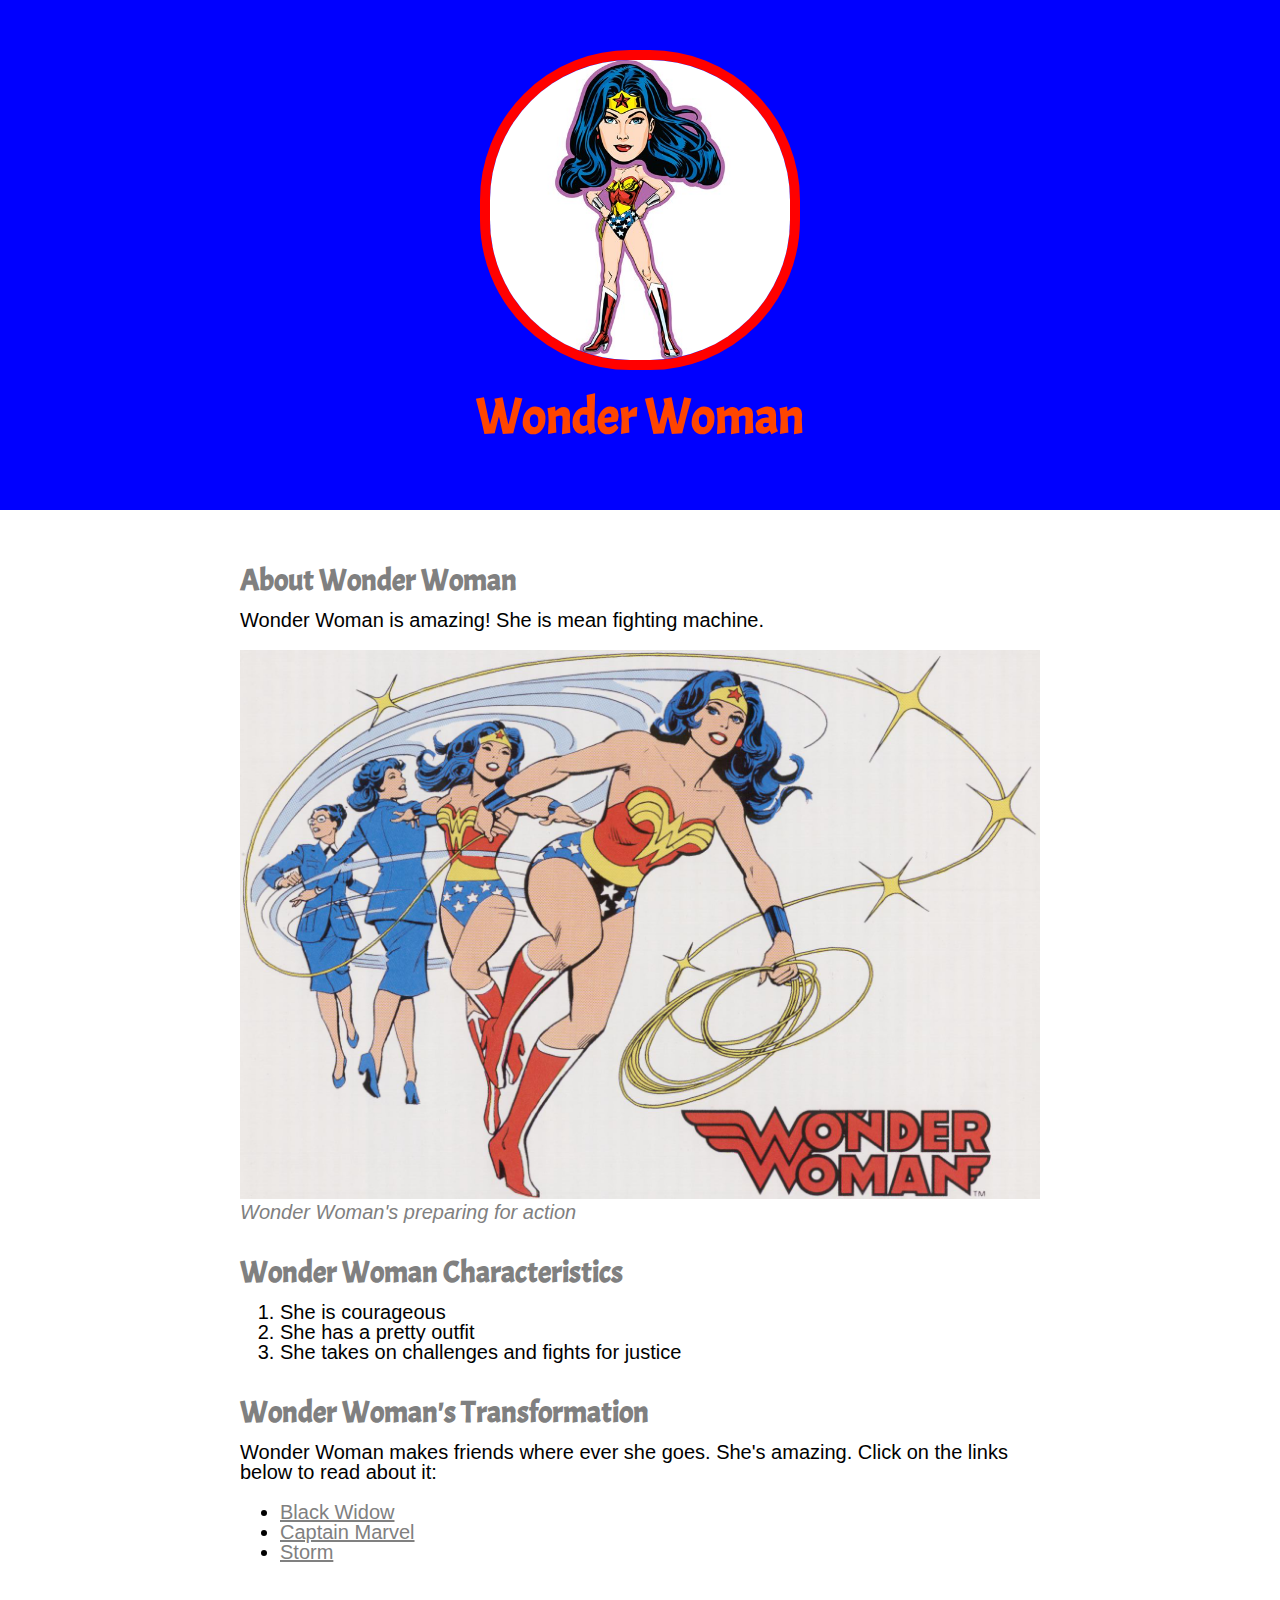
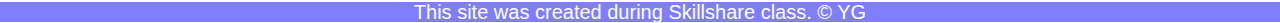
<file: index.html>
<!DOCTYPE html>
<html>
    <head>
        <title>Wonder Woman</title>
        <link rel="icon" href="img/wonderwoman.jpeg">
        <link href="https://fonts.googleapis.com/css2?family=Acme&display=swap" rel="stylesheet">
        <link rel="stylesheet" type="text/css" href="css/hero.css">
    </head>
    <body>
        <!-- header element -->
        <header>
            <img src="img/wonderwoman.jpeg">
            <h1>Wonder Woman</h1>
        </header>

        <!-- main element -->
        <main>
            <h2>About Wonder Woman</h2>
            <p>Wonder Woman is amazing! She is mean fighting machine.</p>
            <img src="img/wonderwoman-transform.jpeg">
            <p class="caption">Wonder Woman's preparing for action</p>
            <h2>Wonder Woman Characteristics</h2>
            <!--ol is ordered list with numbers on left-->
            <ol>
                <li>She is courageous</li>
                <li>She has a pretty outfit</li>
                <li>She takes on challenges and fights for justice</li>
            </ol>
            <h2>Wonder Woman's Transformation</h2>
            <p>Wonder Woman makes friends where ever she goes. She's amazing. Click on the links below to read about it:</p>
            <!--ul is ordered list with discs-->
            <ul>
                <li><a target=".blank" href="https://en.wikipedia.org/wiki/Black_Widow_(2020_film)">Black Widow</a></li>          
                <li><a target=".blank" href="https://en.wikipedia.org/wiki/Captain_Marvel_(film)">Captain Marvel</a></li>
                <li><a target=".blank" href="https://en.wikipedia.org/wiki/Storm_(Marvel_Comics)">Storm</a></li>
            </ul>
        </main>
        <!--footer element-->
        <footer>
            <p>This site was created during Skillshare class. &copy; YG</p>
        </footer>



    </body>
</html>
</file>
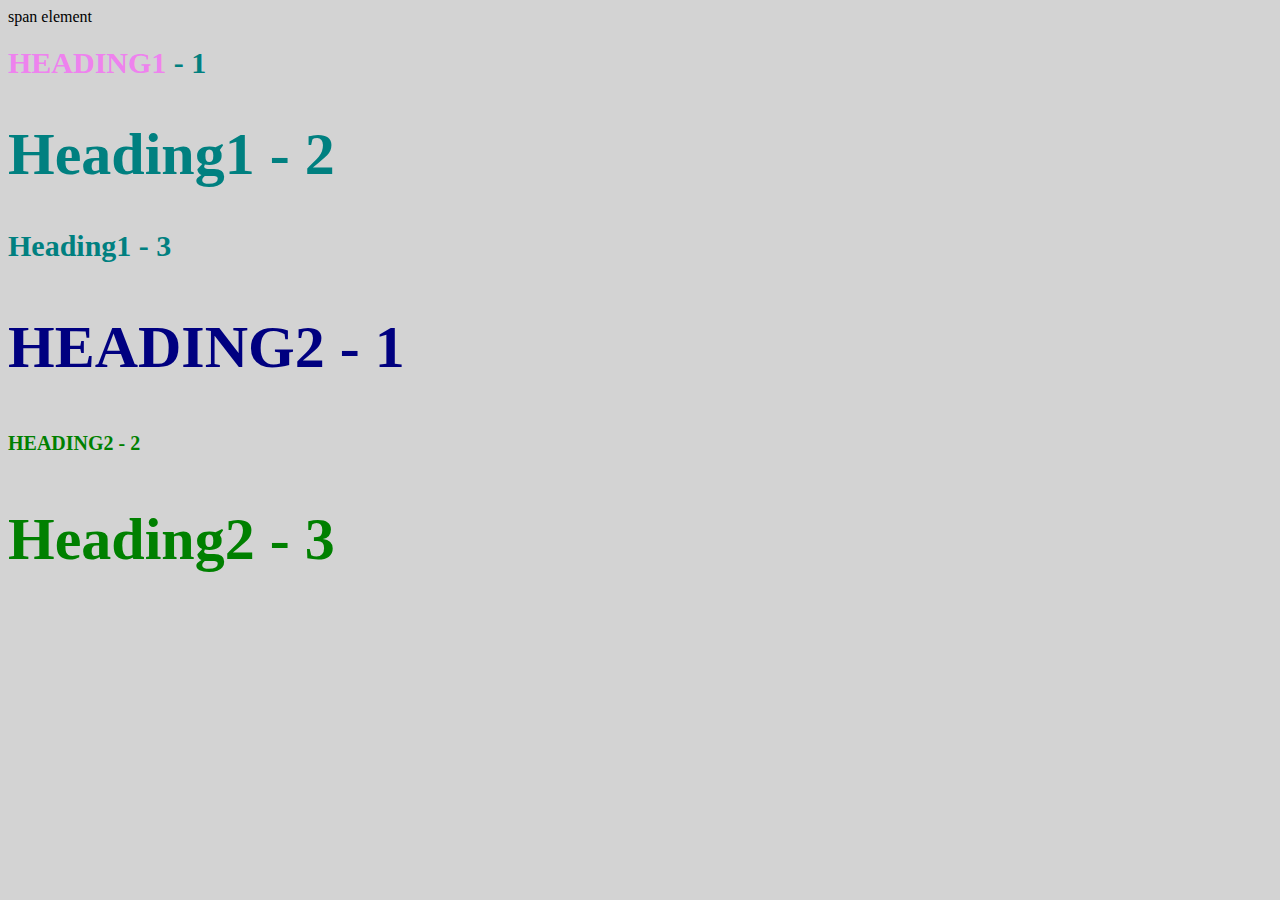
<file: style-test.html>
<!DOCTYPE html>
<html>
<head>
    <title>Style test</title>
    <!--ruleset style-->
    <!--the style that was written last will take precedent-->
    <link rel="stylesheet" type="text/css" href="css/test.css">
</head>    
<body>
<!--inline style written inside the line of the heading or tag element-->
    <span>span element</span>
    <h1 class="uppercase"><span>heading1</span> - 1</h1>
    <h1 class="big">Heading1 - 2</h1>
    <h1>Heading1 - 3</h1>
    <h2 class="big uppercase">Heading2 - 1</h2>
    <h2 class="uppercase">Heading2 - 2</h2>
    <h2 class="big">Heading2 - 3</h2>

</body>
</html>
</file>
<file: css/hero.css>
body{
    margin: 0;
    font-family: Arial, Helvetica, sans-serif;
    font-size: 20px;
    line-height: 20px;
}

header{
    background-color: blue;
    text-align: center;
    padding-top: 50px;
    padding-bottom: 50px;
}

h1, h2{
    font-family: 'Acme', sans-serif;
}
/* header styles */
/*comments in CSS are writeen differently than in HTML*/
/* command + / is the shortcut to writing comments */
header h1{
    color: orangered;
    font-size: 50px;
    
}

header img{
    border-radius: 150px;
    width: 300px;
    border: 10px solid red;
}

main {
    max-width: 800px;
    margin: 0 auto;
    padding: 20px;
}

main img{
    max-width: 100%;
}

h2{
    font-size: 30px;
    color: grey;
    margin: 40px 0 10px;
}

a{
    color: grey;
}
a:hover{
    color: rebeccapurple;
    background-color: yellow;

}

footer{
    background-color: blue;
    text-align: center;
    color: white;
    opacity: .5;

}

footer p{
    margin: 0;
}

p.caption{
    color: grey;
    font-style: italic;
    margin-top: 0;
}
</file>
<file: css/test.css>
body{
    background-color: lightgrey;
}
h1{
    font-size: 30px;
    color:teal;
}
h2{
    font-size: 20px;
    color:grey;
}
h2{
    color:green;
}
.big{
    font-size: 60px;
}
.uppercase{
    text-transform: uppercase;
}
.big.uppercase{
    color: navy;
}
h1 span{
    color:violet;
}
</file>
